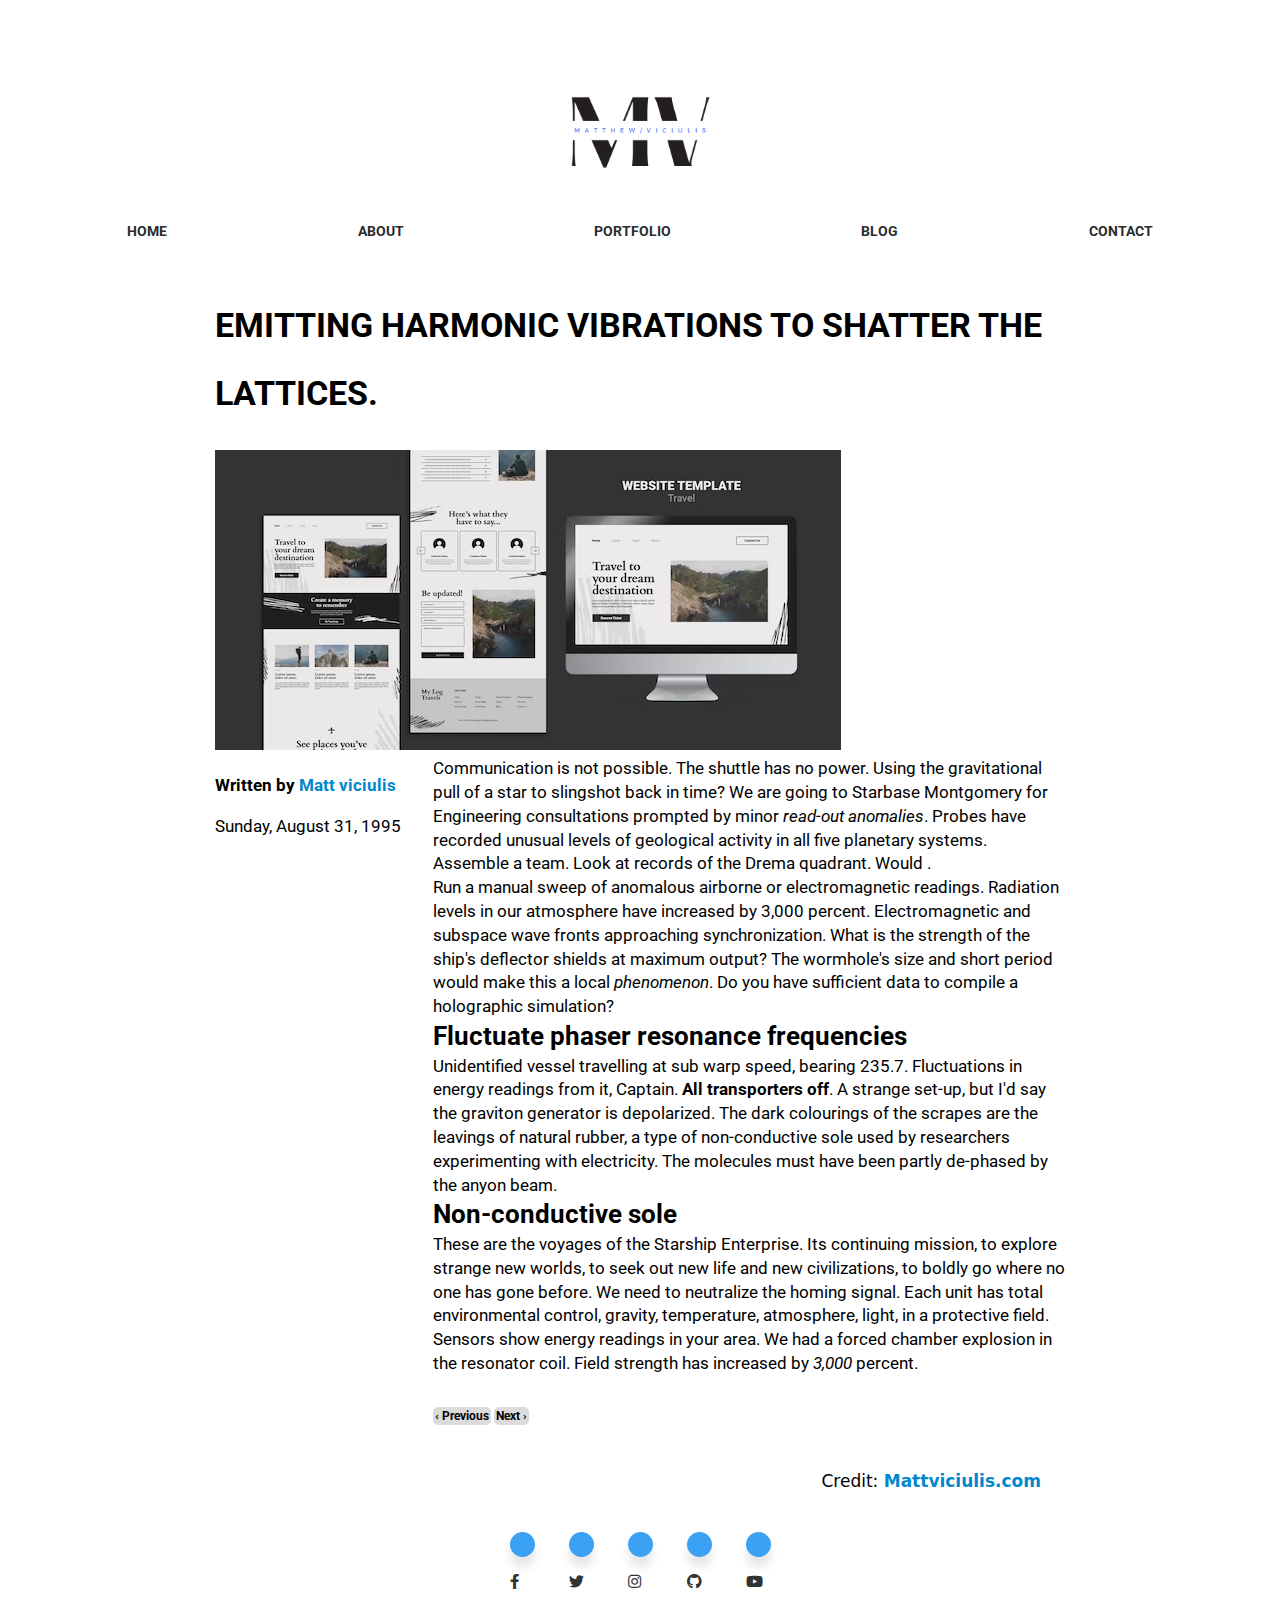
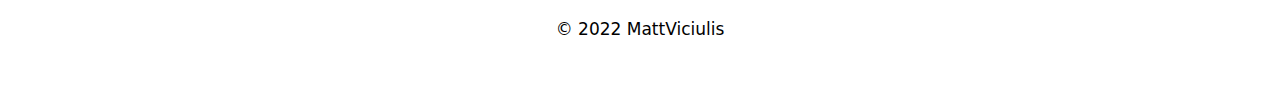
<file: blog-page1.html>
<!DOCTYPE html>
<html lang="en">
  <head>
    <meta charset="UTF-8" />
    <meta http-equiv="X-UA-Compatible" content="IE=edge" />
    <meta name="viewport" content="width=device-width, initial-scale=1.0" />
    <title>Matt Viciulis Portfolio</title>
    <link rel="stylesheet" href="styles.css" />
    <link rel='stylesheet' href='https://cdnjs.cloudflare.com/ajax/libs/font-awesome/5.15.1/css/all.min.css'>
    <link rel="stylesheet" href="styleblog1.css" />
  </head>
  <body>
    <!-- Start Header area -->
    <header> 
		<img id="brand" src="Images/1.png"/>
      <!-- Main navigation -->
      <nav>
        <a href="index.html">HOME</a>
        <a href="about.html">ABOUT</a>
        <a href="portfolio.html">PORTFOLIO</a>
        <a href="blog.html">BLOG</a>
        <a href="contact.html">CONTACT</a>
      </nav>
    </header>
    <section>
      <article class="hentry">

        <div class="featured-image">
          <img src="Images/minimalist-scrapbook-web-design-template_23-2149197312.avif" alt="website mockups">
        </div>
         <h1 class="entry-title">emitting harmonic vibrations to shatter the lattices.</h1>
        <div class="entry-meta">
          <p><span class="author">Written by <a href="#">Matt viciulis</a></span> <span class="date">Sunday, August 31, 1995</span></p>
        </div>
        <div class="entry-content">
          <p>Communication is not possible. The shuttle has no power. Using the gravitational pull of a star to slingshot back in time? We are going to Starbase Montgomery for Engineering consultations prompted by minor <em>read-out anomalies</em>. Probes have recorded unusual levels of geological activity in all five planetary systems. Assemble a team. Look at records of the Drema quadrant. Would .</p>
          <p>Run a manual sweep of anomalous airborne or electromagnetic readings. Radiation levels in our atmosphere have increased by 3,000 percent. Electromagnetic and subspace wave fronts approaching synchronization. What is the strength of the ship's deflector shields at maximum output? The wormhole's size and short period would make this a local <em>phenomenon</em>. Do you have sufficient data to compile a holographic simulation?
          </p>
          <h2>Fluctuate phaser resonance frequencies</h2>
          <p>Unidentified vessel travelling at sub warp speed, bearing 235.7. Fluctuations in energy readings from it, Captain. <b>All transporters off</b>. A strange set-up, but I'd say the graviton generator is depolarized. The dark colourings of the scrapes are the leavings of natural rubber, a type of non-conductive sole used by researchers experimenting with electricity. The molecules must have been partly de-phased by the anyon beam.
          </p>
          <h2>Non-conductive sole</h2>
          <p>These are the voyages of the Starship Enterprise. Its continuing mission, to explore strange new worlds, to seek out new life and new civilizations, to boldly go where no one has gone before. We need to neutralize the homing signal. Each unit has total environmental control, gravity, temperature, atmosphere, light, in a protective field. Sensors show energy readings in your area. We had a forced chamber explosion in the resonator coil. Field strength has increased by <em>3,000</em> percent.</p>
          
            <div class="box">
              </div>
              <div class="PrevNext">
                <a href="blog.html">&#8249; Previous</a>
                <a href="blog-page2.html">Next &#8250;</a>
              </div>
            </div>
        
        </div>
        <footer class="entry-footer"><p>Credit: <a href="#">Mattviciulis.com</a></p></footer>
      </article>
  </section>
    
  
</body>

   
    <section id="social-links">
      <!-- social layout container -->
      <div>
        <nav>
          <div class="wrapper">
            <a href="https://www.facebook.com" class="icon facebook">
              <div class="tooltip">Facebook</div>
              <span><i class="fab fa-facebook-f"></i></span>
            </a>
            <a href="https://www.twitter.com" class="icon twitter">
              <div class="tooltip">Twitter</div>
              <span><i class="fab fa-twitter"></i></span>
            </a>
            <a href="https://www.instagram.com" class="icon instagram">
              <div class="tooltip">Instagram</div>
              <span><i class="fab fa-instagram"></i></span>
            </a>
            <a href="https://www.github.com" class="icon github">
              <div class="tooltip">Github</div>
              <span><i class="fab fa-github"></i></span>
            </a>
            <a href="https://www.youtube.com" class="icon youtube">
              <div class="tooltip">Youtube</div>
              <span><i class="fab fa-youtube"></i></span>
            </a>
          </div>
        </nav>
      </div>
    </section>
    <!-- Footer -->
    <footer>
      <p>&copy; 2022 MattViciulis</p>
    </footer>
  </body>
</html>
</file>
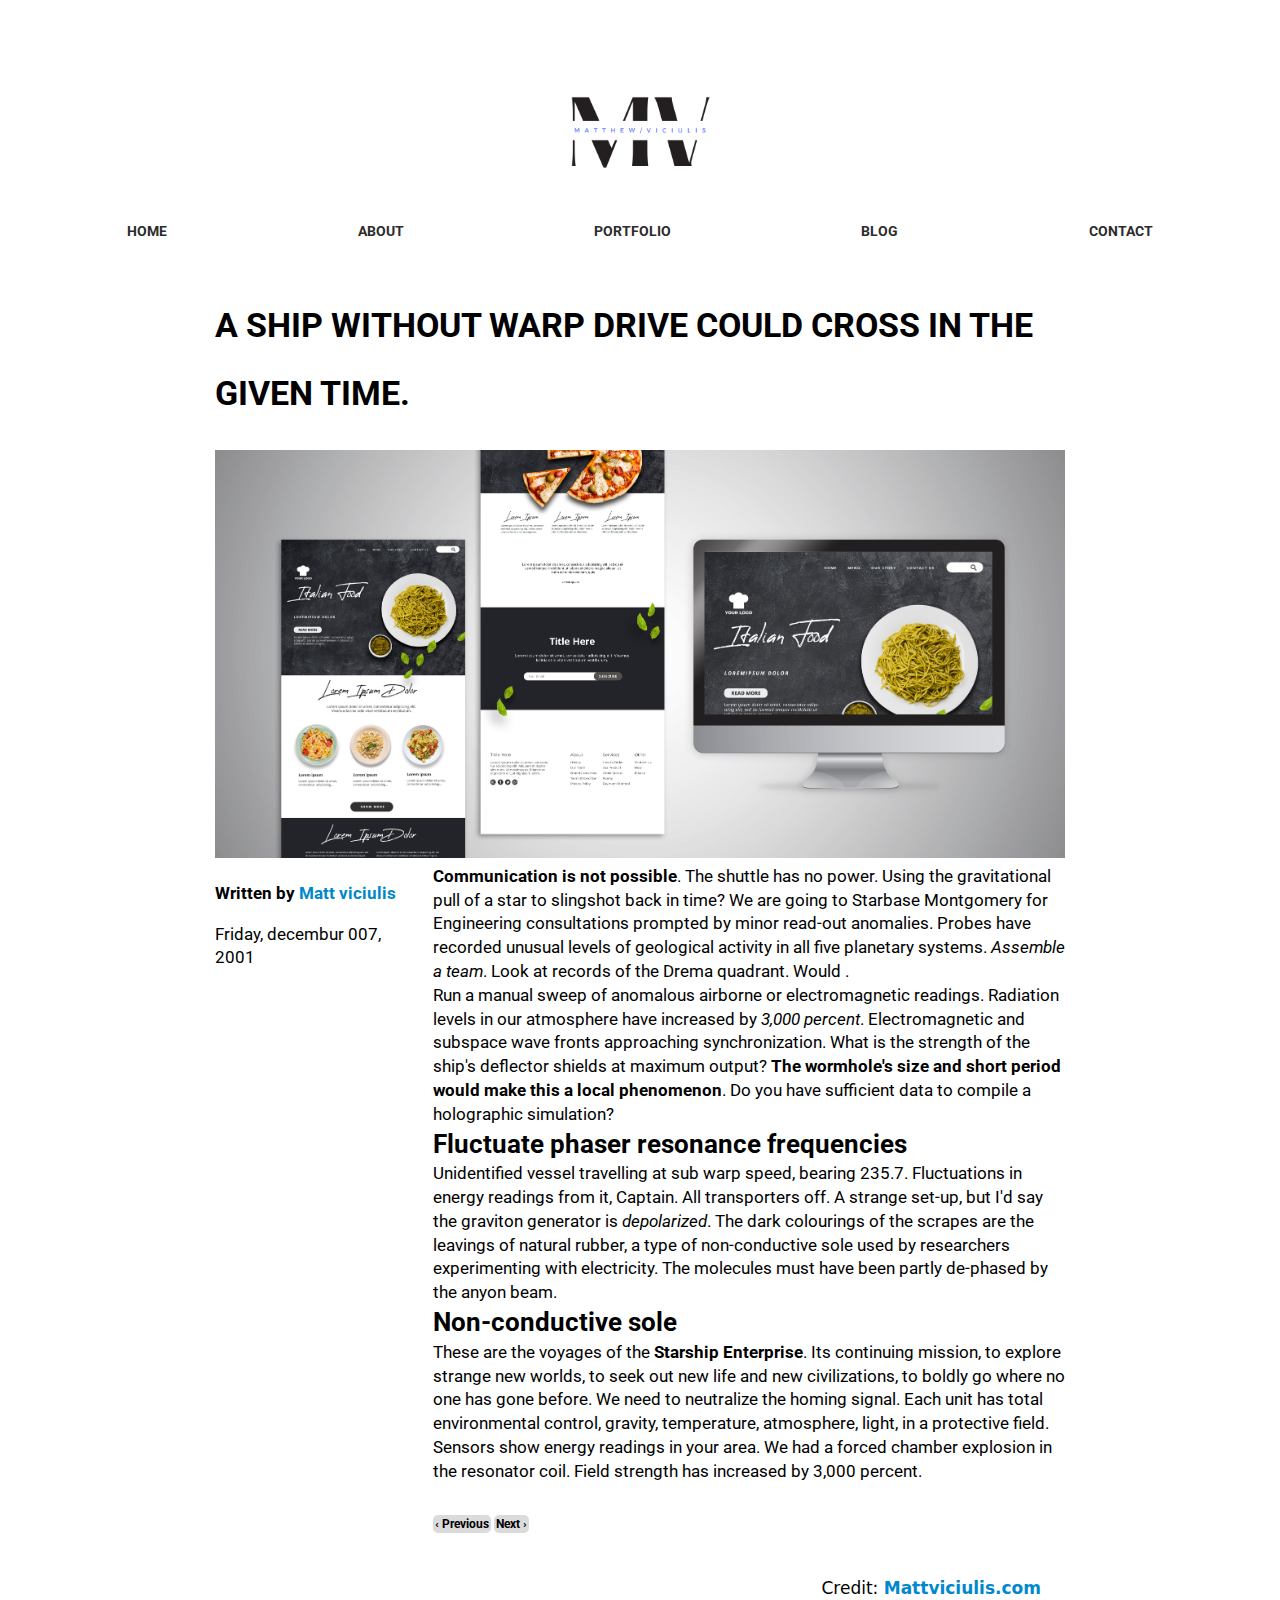
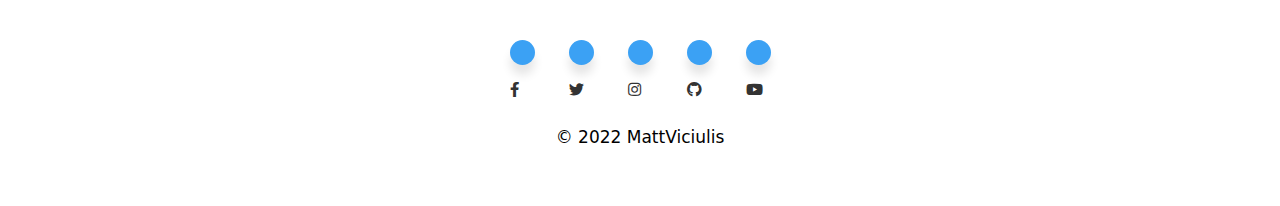
<file: blog-page2.html>
<!DOCTYPE html>
<html lang="en">
  <head>
    <meta charset="UTF-8" />
    <meta http-equiv="X-UA-Compatible" content="IE=edge" />
    <meta name="viewport" content="width=device-width, initial-scale=1.0" />
    <title>Matt Viciulis Portfolio</title>
    <link rel="stylesheet" href="styles.css" />
    <link rel='stylesheet' href='https://cdnjs.cloudflare.com/ajax/libs/font-awesome/5.15.1/css/all.min.css'>
    <link rel="stylesheet" href="styleblog1.css" />
  </head>
  <body>
    <!-- Start Header area -->
    <header> 
		<img id="brand" src="Images/1.png" alt="Matt Viciulis Logo">
      <!-- Main navigation -->
      <nav>
        <a href="index.html">HOME</a>
        <a href="about.html">ABOUT</a>
        <a href="portfolio.html">PORTFOLIO</a>
        <a href="blog.html">BLOG</a>
        <a href="contact.html">CONTACT</a>
      </nav>
    </header>
    <section>
      <article class="hentry">

        <div class="featured-image">
          <img src="Images/3795147.jpg" alt="website mockups">
        </div>
         <h1 class="entry-title">A ship without warp drive could cross in the given time.</h1>
        <div class="entry-meta">
          <p><span class="author">Written by <a href="#">Matt viciulis</a></span> <span class="date">Friday, decembur 007, 2001</span></p>
        </div>
        <div class="entry-content">
          <p><b>Communication is not possible</b>. The shuttle has no power. Using the gravitational pull of a star to slingshot back in time? We are going to Starbase Montgomery for Engineering consultations prompted by minor read-out anomalies. Probes have recorded unusual levels of geological activity in all five planetary systems. <em>Assemble a team</em>. Look at records of the Drema quadrant. Would .</p>
          <p>Run a manual sweep of anomalous airborne or electromagnetic readings. Radiation levels in our atmosphere have increased by <em>3,000 percent</em>. Electromagnetic and subspace wave fronts approaching synchronization. What is the strength of the ship's deflector shields at maximum output? <b>The wormhole's size and short period would make this a local phenomenon</b>. Do you have sufficient data to compile a holographic simulation?
          </p>
          <h2>Fluctuate phaser resonance frequencies</h2>
          <p>Unidentified vessel travelling at sub warp speed, bearing 235.7. Fluctuations in energy readings from it, Captain. All transporters off. A strange set-up, but I'd say the graviton generator is <em>depolarized</em>. The dark colourings of the scrapes are the leavings of natural rubber, a type of non-conductive sole used by researchers experimenting with electricity. The molecules must have been partly de-phased by the anyon beam.
          </p>
          <h2>Non-conductive sole</h2>
          <p>These are the voyages of the <b>Starship Enterprise</b>. Its continuing mission, to explore strange new worlds, to seek out new life and new civilizations, to boldly go where no one has gone before. We need to neutralize the homing signal. Each unit has total environmental control, gravity, temperature, atmosphere, light, in a protective field. Sensors show energy readings in your area. We had a forced chamber explosion in the resonator coil. Field strength has increased by 3,000 percent.</p>
          <div class="box">
          </div>
          <div class="PrevNext">
            <a href="blog-page1.html">&#8249; Previous</a>
            <a href="blog-page3.html">Next &#8250;</a>
          </div>
        </div>
          
        </div>
        <footer class="entry-footer"><p>Credit: <a href="#">Mattviciulis.com</a></p></footer>
      </article>
  </section>
    
  
</body>

   
    <section id="social-links">
      <!-- social layout container -->
      <div>
        <nav>
          <div class="wrapper">
            <a href="https://www.facebook.com" class="icon facebook">
              <div class="tooltip">Facebook</div>
              <span><i class="fab fa-facebook-f"></i></span>
            </a>
            <a href="https://www.twitter.com" class="icon twitter">
              <div class="tooltip">Twitter</div>
              <span><i class="fab fa-twitter"></i></span>
            </a>
            <a href="https://www.instagram.com" class="icon instagram">
              <div class="tooltip">Instagram</div>
              <span><i class="fab fa-instagram"></i></span>
            </a>
            <a href="https://www.github.com" class="icon github">
              <div class="tooltip">Github</div>
              <span><i class="fab fa-github"></i></span>
            </a>
            <a href="https://www.youtube.com" class="icon youtube">
              <div class="tooltip">Youtube</div>
              <span><i class="fab fa-youtube"></i></span>
            </a>
          </div>
        </nav>
      </div>
    </section>
    <!-- Footer -->
    <footer>
      <p>&copy; 2022 MattViciulis</p>
    </footer>
  </body>
</html>
</file>
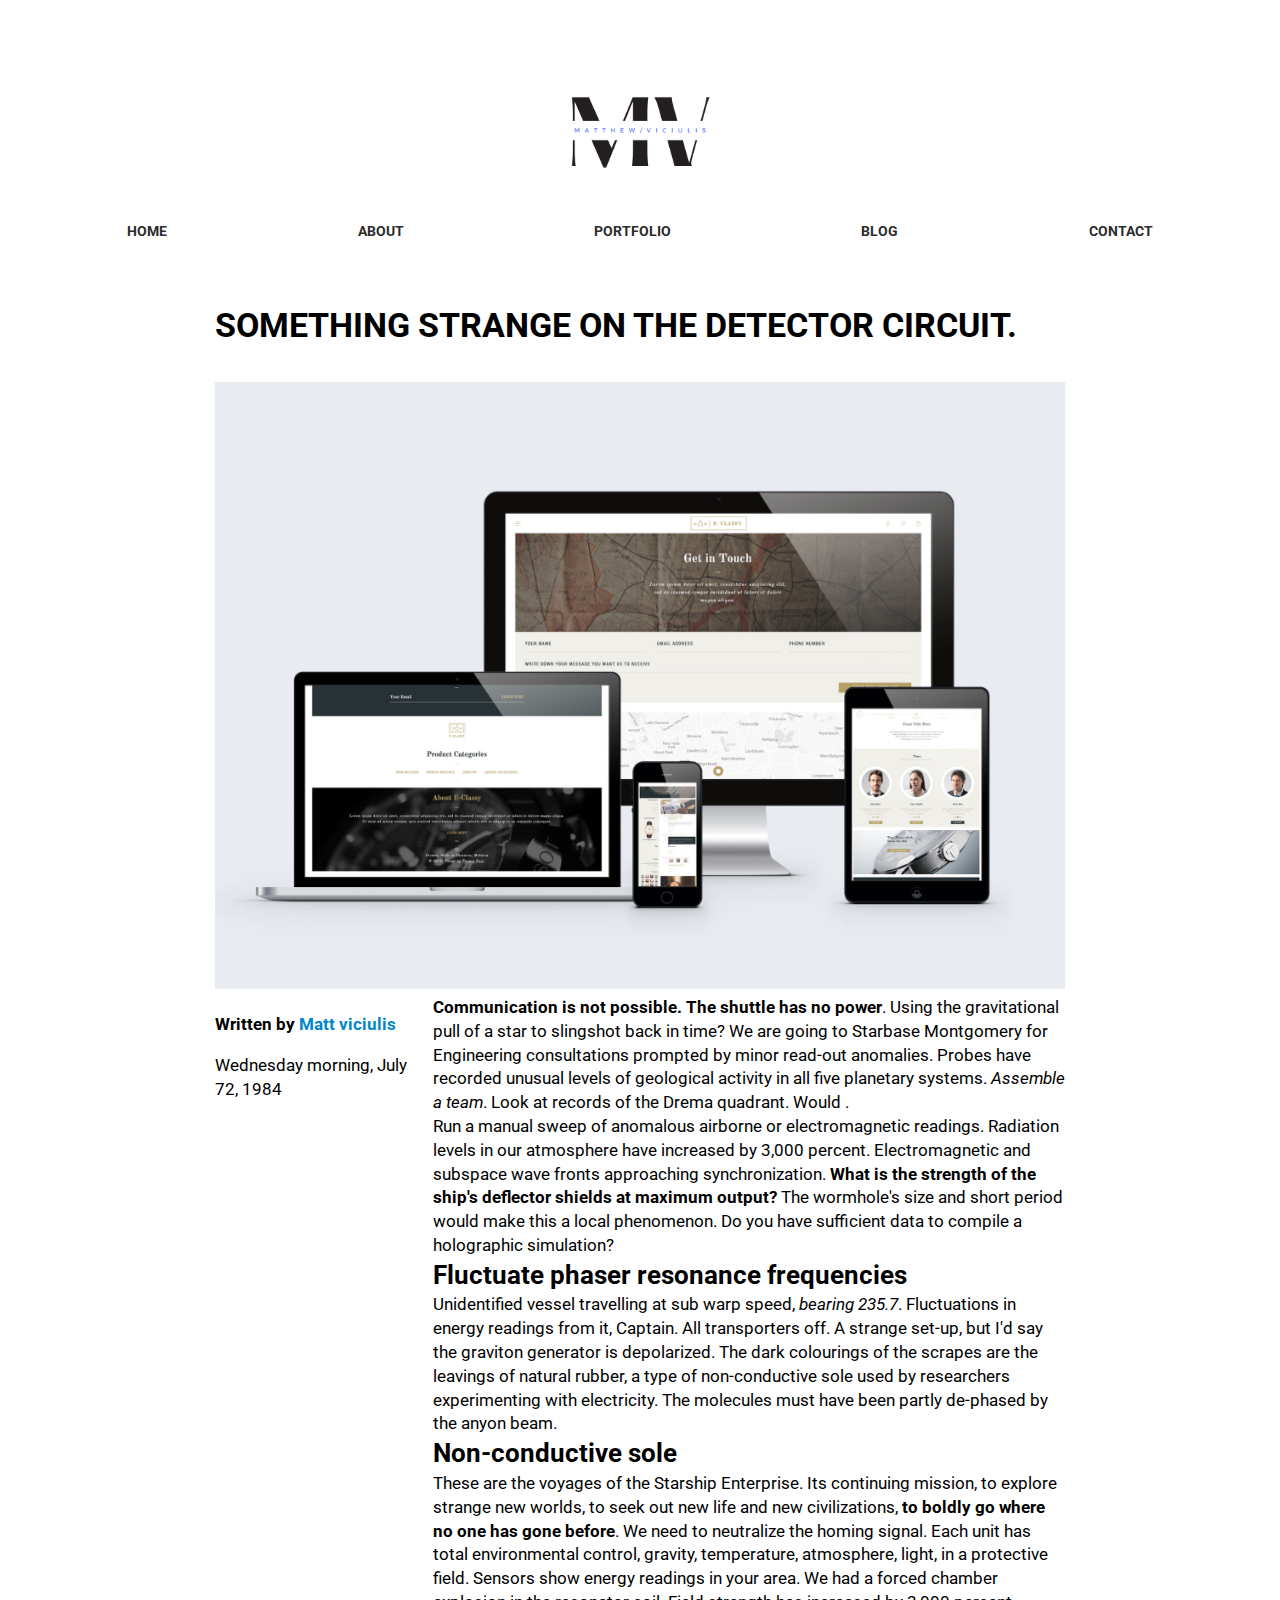
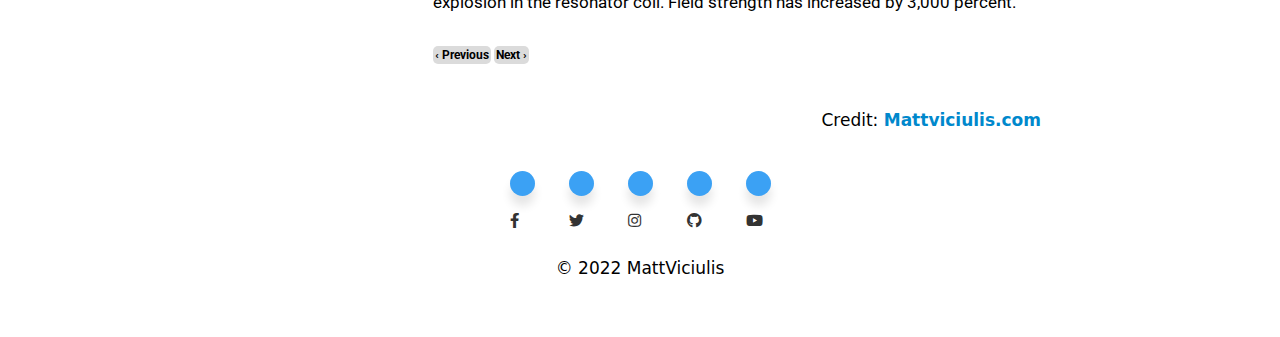
<file: blog-page3.html>
<!DOCTYPE html>
<html lang="en">
  <head>
    <meta charset="UTF-8" />
    <meta http-equiv="X-UA-Compatible" content="IE=edge" />
    <meta name="viewport" content="width=device-width, initial-scale=1.0" />
    <title>Matt Viciulis Portfolio</title>
    <link rel="stylesheet" href="styles.css" />
    <link rel='stylesheet' href='https://cdnjs.cloudflare.com/ajax/libs/font-awesome/5.15.1/css/all.min.css'>
    <link rel="stylesheet" href="styleblog1.css" />
  </head>
  <body>
    <!-- Start Header area -->
    <header> 
		<img id="brand" src="Images/1.png" alt="Matt Viciulis Logo"/>
      <!-- Main navigation -->
      <nav>
        <a href="index.html">HOME</a>
        <a href="about.html">ABOUT</a>
        <a href="portfolio.html">PORTFOLIO</a>
        <a href="blog.html">BLOG</a>
        <a href="contact.html">CONTACT</a>
      </nav>
    </header>
    <section>
      <article class="hentry">

        <div class="featured-image">
          <img src="Images/133662ea90ad57f561721c9729b947d5httpswww.pinterest.com.au-pin-838725130591677357.png" alt="website mockups on various screen sizes">
        </div>
         <h1 class="entry-title">Something strange on the detector circuit.</h1>
        <div class="entry-meta">
          <p><span class="author">Written by <a href="#">Matt viciulis</a></span> <span class="date">Wednesday morning, July 72, 1984</span></p>
        </div>
        <div class="entry-content">
          <p><b>Communication is not possible. The shuttle has no power</b>. Using the gravitational pull of a star to slingshot back in time? We are going to Starbase Montgomery for Engineering consultations prompted by minor read-out anomalies. Probes have recorded unusual levels of geological activity in all five planetary systems. <em>Assemble a team</em>. Look at records of the Drema quadrant. Would .</p>
          <p>Run a manual sweep of anomalous airborne or electromagnetic readings. Radiation levels in our atmosphere have increased by 3,000 percent. Electromagnetic and subspace wave fronts approaching synchronization. <b>What is the strength of the ship's deflector shields at maximum output?</b> The wormhole's size and short period would make this a local phenomenon. Do you have sufficient data to compile a holographic simulation?
          </p>
          <h2>Fluctuate phaser resonance frequencies</h2>
          <p>Unidentified vessel travelling at sub warp speed, <em>bearing 235.7</em>. Fluctuations in energy readings from it, Captain. All transporters off. A strange set-up, but I'd say the graviton generator is depolarized. The dark colourings of the scrapes are the leavings of natural rubber, a type of non-conductive sole used by researchers experimenting with electricity. The molecules must have been partly de-phased by the anyon beam.
          </p>
          <h2>Non-conductive sole</h2>
          <p>These are the voyages of the Starship Enterprise. Its continuing mission, to explore strange new worlds, to seek out new life and new civilizations, <b>to boldly go where no one has gone before</b>. We need to neutralize the homing signal. Each unit has total environmental control, gravity, temperature, atmosphere, light, in a protective field. Sensors show energy readings in your area. We had a forced chamber explosion in the resonator coil. Field strength has increased by 3,000 percent.</p>
          <div class="box">
          </div>
          <div class="PrevNext">
            <a href="blog-page2.html">&#8249; Previous</a>
            <a href="blog-page4.html">Next &#8250;</a>
          </div>
        </div>
          
        </div>
        <footer class="entry-footer"><p>Credit: <a href="#">Mattviciulis.com</a></p></footer>
      </article>
  </section>
    
  
</body>

   
    <section id="social-links">
      <!-- social layout container -->
      <div>
        <nav>
          <div class="wrapper">
            <a href="https://www.facebook.com" class="icon facebook">
              <div class="tooltip">Facebook</div>
              <span><i class="fab fa-facebook-f"></i></span>
            </a>
            <a href="https://www.twitter.com" class="icon twitter">
              <div class="tooltip">Twitter</div>
              <span><i class="fab fa-twitter"></i></span>
            </a>
            <a href="https://www.instagram.com" class="icon instagram">
              <div class="tooltip">Instagram</div>
              <span><i class="fab fa-instagram"></i></span>
            </a>
            <a href="https://www.github.com" class="icon github">
              <div class="tooltip">Github</div>
              <span><i class="fab fa-github"></i></span>
            </a>
            <a href="https://www.youtube.com" class="icon youtube">
              <div class="tooltip">Youtube</div>
              <span><i class="fab fa-youtube"></i></span>
            </a>
          </div>
        </nav>
      </div>
    </section>
    <!-- Footer -->
    <footer>
      <p>&copy; 2022 MattViciulis</p>
    </footer>
  </body>
</html>
</file>
<file: styles.css>
@import url("https://fonts.googleapis.com/css2?family=Roboto&display=swap");

* {
  box-sizing: border-box;
  margin: 0;
  padding: 0;
}
body {
  display: flex;
  flex-direction: column;
  background-color: rgba(255, 255, 255, 0.256);
}
.button-outline {
  font-family: Roboto, Arial, Helvetica, sans-serif;
  font-size: 0.8rem;
  text-decoration: none;
  background: rgb(255, 255, 255);
  border: 1px solid rgb(255, 255, 255);
  padding: 0.3rem 0.4rem;
  display: inline-flex;
  margin: 1.5rem 0;
  color: #08c;
}
.button:hover {
  background-color: aqua;
} 

/* header */
header {
  display: flex;
  flex-direction: row;
  align-items: center;
  padding: 0rem 0 0rem;
  background-color: white;
}
#brand {
  width: 25%; 
}
nav {
  display: flex;
  justify-content: space-around;
  width: 100%;
}
nav a {
  font-family: Roboto, Arial, Helvetica, sans-serif;
  text-decoration: none;
  font-size: 0.7rem;
  color: rgb(44, 44, 44);
}
a:hover, a:active, a:focus{
color: #08c;
}



.about-section h1 {
  padding: 2rem 0;
  text-align: center;
  background-color: #ffffff;
  color: rgb(0, 0, 0);
  font-size: 1.5rem;
}
.about-section {
  padding: 1rem;
  text-align: left;
  background-color: #ffffff;
  color: rgb(0, 0, 0);
  font-size: 1rem;
  margin-bottom: 0rem;
  width: 100%
}

/* hero section */
body,
html {
  height: auto;
  font-family: system-ui, -apple-system, BlinkMacSystemFont, "Segoe UI", Roboto,
    Oxygen, Ubuntu, Cantarell, "Open Sans", "Helvetica Neue", sans-serif;
}
.hero-image {
  display: flex;
  flex-direction: column;
  background-image: linear-gradient(rgba(0, 0, 0, 0.352), rgba(0, 0, 0, 0.612)),
    url("Images/working-code.jpg");
  min-height: 40rem;
  height: 100%;
  align-self: center;
  background-repeat: no-repeat;
  background-size: cover;
  background-attachment: fixed;
  align-items: center;
  justify-content: center;
}
.hero-text {
  text-align: center;
  color: white;
}
.hero-header {
  align-self: center;
  font-size: 2rem;
  display: inline-flex;
  margin: 0rem 0;
}

/* tablet styling */

@media only screen and (min-width: 550px) {
  header {
    display: flex;
    flex-direction: column;
    align-items: center;
    background-color: white;
  }
  #brand {
    width: 18%;
    margin-bottom: 0rem;
  }
  nav {
    display: flex;
    justify-content: space-around;
    width: 100%;
  }
  nav a {
    font-family: Roboto, Arial, Helvetica, sans-serif;
    text-decoration: none;
    font-size: 0.8rem;
    color: rgb(44, 44, 44);
  }
  .hero-header {
    align-self: center;
    font-size: 3rem;
    display: inline-flex;
  }
  .about-section h1 {
    padding: 2rem 0;
    text-align: center;
    background-color: #ffffff;
    color: rgb(0, 0, 0);
    font-size: 1.5rem;  
  }
  .about-section {
    padding: 2rem;
    background-color: #ffffff;
    color: rgb(0, 0, 0);
    font-size: 1rem;
    margin-bottom: 1rem;
    margin: auto;
    padding-left: 10rem;
    padding-right: 10rem;
    width: 80%;
} 
  .about-section {
    padding: 2rem;
    background-color: #ffffff;
    color: rgb(0, 0, 0);
    font-size: 1rem;
    margin-bottom: 1rem;
    margin: auto;
    padding-left: 10rem;
    padding-right: 10rem;
}
}
@media only screen and (min-width: 750px){
  header {
    display: flex;
    flex-direction: column;
    align-items: center;
    padding: 0.5rem 0 2rem;
    background-color: white;
  }
  #brand {
    width: 20%;
    margin-bottom: 0rem;
  }
  nav {
    display: flex;
    justify-content: space-around;
    width: 100%;
  }
  nav a {
    font-family: Roboto, Arial, Helvetica, sans-serif;
    text-decoration: none;
    font-size: 0.9rem;
    color: rgb(44, 44, 44);
  }
  .hero-header {
    align-self: center;
    font-size: 3rem;
    display: inline-flex;
  }
  .about-section h1 {
    padding: 2rem 0;
    text-align: center;
    background-color: #ffffff;
    color: rgb(0, 0, 0);
    font-size: 1.5rem;
  }
  .about-section {
    padding: 2rem;
    background-color: #ffffff;
    color: rgb(0, 0, 0);
    font-size: 1rem;
    margin-bottom: 1rem;
    width: 80%;  
}
}
 
@media only screen and (min-width: 600px) {
  header {
    display: flex;
    flex-direction: column;
    align-items: center;
    background-color: white;
  }
  #brand {
    width: 15%;
    margin-bottom: 0rem;
  }
  nav {
    display: flex;
    justify-content: space-around;
    width: 100%;
  }
  nav a {
    font-family: Roboto, Arial, Helvetica, sans-serif;
    text-decoration: none;
    font-size: 0.9rem;
    color: rgb(44, 44, 44);
  }
  .hero-header {
    align-self: center;
    font-size: 3rem;
    display: inline-flex;
    margin: 0.0rem 0;
  }
  .about-section h1 {
  padding: .5rem 0;
  text-align: center;
  background-color: #ffffff;
  color: rgb(0, 0, 0);
  font-size: 1.5rem; 
}
.about-section {
  padding: 2rem;
  text-align: left;
  background-color: #ffffff;
  color: rgb(0, 0, 0);
  font-size: 1rem;
  margin-bottom: 0rem;
  width: 70%;
}
}

/* desktop styling */
@media only screen and (min-width: 950px) {
  header {
    display: flex;
    flex-direction: column;
    background-color: white;
  }
  #brand {
    width: 15%;
    margin-bottom: 0rem;
  }
  nav {
    display: flex;
    justify-content: space-around;
    width: 100%;
  }
  nav a {
    font-family: Roboto, Arial, Helvetica, sans-serif;
    text-decoration: none;
    font-size: 0.9rem;
    color: rgb(44, 44, 44);  
  }
  .hero-header {
    align-self: center;
    font-size: rem;
    display: inline-flex;
  }
  .about-section h1 {
    padding: 2rem 0;
    text-align: center;
    background-color: #ffffff;
    color: rgb(0, 0, 0);
    font-size: 1.5rem;
  }
  .about-section {
    padding: 12rem;
    text-align: left;
    background-color: #ffffff;
    color: rgb(0, 0, 0);
    font-size: 1rem;
    margin-bottom: 1rem;
   margin: auto;
   padding-left: 20rem;
   padding-right: 20rem;
  }
}

/* social links */
/* www.codehim.com
Social Media Buttons HTML Code
April 2, 2023 by Asif Mughal
 */
.wrapper .icon {
/*   position: relative; */
  background-color: #3ba1f4;
  border-radius: 50%;
  margin: 15px;
  width: 25px;
  height: 25px;
  line-height: 100px;
  font-size: 15px;
  display: inline-block;
  align-items: center;
  box-shadow: 0 10px 10px rgba(0, 0, 0, 0.1);
  cursor: pointer;
  transition: all 0.2s cubic-bezier(0.68, -0.55, 0.265, 1.55);
  color: #333;
  text-decoration: none;
}

.wrapper .tooltip {
  position: absolute;
  top: 5;
  line-height: 1.5;
  font-size: 14px;
  background-color: #717171;
  color: #ffffff;
  padding: 5px 8px;
  border-radius: 5px;
  box-shadow: 0 10px 10px rgba(0, 0, 0, 0.1);
  opacity: 0;
  pointer-events: none;
  transition: all 0.3s cubic-bezier(0.68, -0.55, 0.265, 1.55);
}
.wrapper .tooltip::before {
  position: absolute;
  content: "";
  height: 8px;
  width: 8px;
  background-color: #ffffff;
  bottom: -px;
  left: 50%;
  transform: translate(-50%) rotate(45deg);
  transition: all 0.3s cubic-bezier(0.68, -0.55, 0.265, 1.55);
}
.wrapper .icon:hover .tooltip {
  top: -45px;
  opacity: 1;
  visibility: visible;
  pointer-events: auto;
}
.wrapper .icon:hover span,
.wrapper .icon:hover .tooltip {
  text-shadow: 0px -1px 0px rgba(0, 0, 0, 0.1);
}
.wrapper .facebook:hover,
.wrapper .facebook:hover .tooltip,
.wrapper .facebook:hover .tooltip::before {
  background-color: #3b5999;
  color: #ffffff;
}
.wrapper .twitter:hover,
.wrapper .twitter:hover .tooltip,
.wrapper .twitter:hover .tooltip::before {
  background-color: #46c1f6;
  color: #ffffff;
}
.wrapper .instagram:hover,
.wrapper .instagram:hover .tooltip,
.wrapper .instagram:hover .tooltip::before {
  background-color: #e1306c;
  color: #ffffff;
}
.wrapper .github:hover,
.wrapper .github:hover .tooltip,
.wrapper .github:hover .tooltip::before {
  background-color: #333333;
  color: #ffffff;
}
.wrapper .youtube:hover,
.wrapper .youtube:hover .tooltip,
.wrapper .youtube:hover .tooltip::before {
  background-color: #de463b;
  color: #ffffff;
}

/* footer section */

footer {
  text-align: center;
  padding: .5rem; 
}
footer p {
 font-family: system-ui, -apple-system, BlinkMacSystemFont, 'Segoe UI', Roboto, Oxygen, Ubuntu, Cantarell, 'Open Sans', 'Helvetica Neue', sans-serif;
  padding: 1rem;
}
</file>
<file: styleblog1.css>
@import url("https://fonts.googleapis.com/css2?family=Roboto&display=swap");

body {
  font-family: Roboto;
  line-height: 1.4;
  font-size: 17px;
  padding: 2rem;
}
img {
  max-width: 100%;
  width: auto;
  height: auto;
}
a {
  color: #08c;
  font-weight: bold;
  text-decoration: none;
}
.hentry {
  max-width: 50em;
  margin: auto;
}
.entry-title {
  grid-area: header;
  text-transform: uppercase;
  margin: 1rem 0;
  line-height: 2;
}
.featured-image {
  grid-area: featimg;
}
.entry-meta {
  grid-area: meta;
  margin-bottom: 2em;
}
.entry-content {
  grid-area: content;
}
.entry-footer {
  grid-area: footer;
  text-align: right;
  border-top: 4px solid #ffffff;
  margin-top: 1em;
}
.author .date {
  color: #777;
}
.author.date:before {
  content: " | ";
}
.author {
  color: #000;
  font-weight: bold;
  text-decoration: none;
}
@media (min-width: 40em) {
  .hentry {
    display: grid;
    grid-template-columns: repeat(4, 1fr);
    grid-column-gap: 20px;
    grid-template-areas: "header header header header" "meta meta meta meta" "featimg featimg featimg featimg" "content content content content" "footer footer footer footer";
  }
  .entry-title {
    font-size: 2em;
    margin-bottom: 0;
  }
}
@media (min-width: 50em) {
  .hentry {
    grid-template-areas: "header header header header" "featimg featimg featimg featimg" "meta content content content" "footer footer footer footer";
  }
  .author,
  .date {
    display: block;
    margin: 1em 0;
  }
  .author.date:before {
    display: none;
  }
  .entry-title {
    font-size: 3m;
    margin-bottom: 0.7em;
  }
}
.PrevNext {
  font-size: 12px;
}
.PrevNext a,
.PrevNext a:visited {
  background-color: rgb(219, 219, 219);
  border-radius: 5px;
  color: #000000;
  padding: 2px;
  margin: auto;
  text-decoration: none;
  margin-top: rem;
}
.PrevNext a:hover {
  background-color: #ececec;
  box-shadow: 2px 2px #08c;
}
.box {
  background-color: rgb(255, 255, 255);
  padding: 1rem;
  font-family: system-ui, -apple-system, BlinkMacSystemFont, "Segoe UI", Roboto,
    Oxygen, Ubuntu, Cantarell, "Open Sans", "Helvetica Neue", sans-serif;
  display: flex;
  flex-direction: row;
}
</file>
